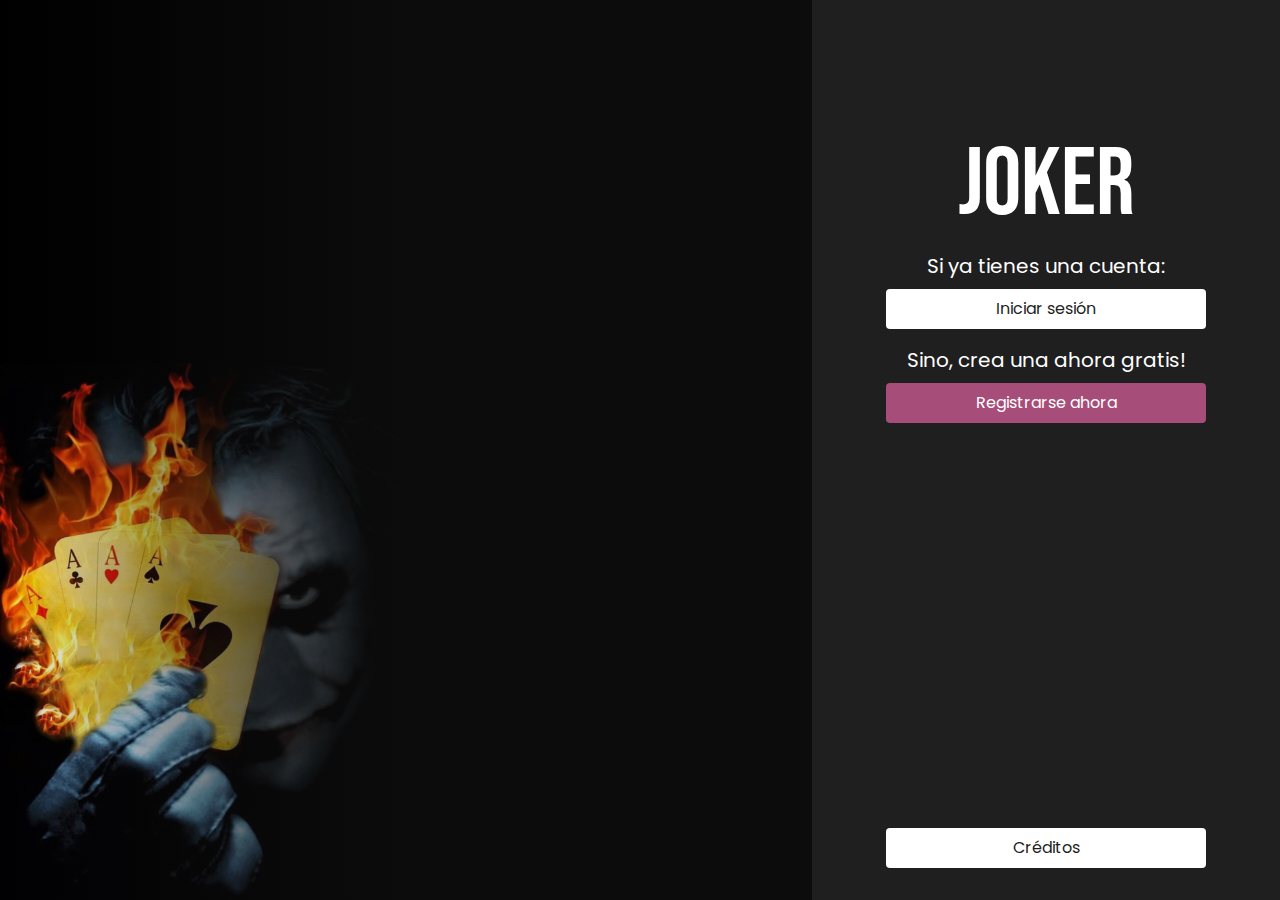
<file: index.html>
<!DOCTYPE html>
<html lang="es">
<head>
    <meta charset="UTF-8">
    <meta name="viewport" content="width=device-width, initial-scale=1.0">
    <link rel="preconnect" href="https://fonts.googleapis.com">
    <link rel="preconnect" href="https://fonts.gstatic.com" crossorigin>
    <link href="https://fonts.googleapis.com/css2?family=Bebas+Neue&family=Poppins:ital,wght@0,100;0,200;0,300;0,400;0,500;0,600;0,700;0,800;0,900;1,100;1,200;1,300;1,400;1,500;1,600;1,700;1,800;1,900&display=swap" rel="stylesheet">
    <link href="https://cdn.jsdelivr.net/npm/bootstrap@5.3.3/dist/css/bootstrap.min.css" rel="stylesheet" integrity="sha384-QWTKZyjpPEjISv5WaRU9OFeRpok6YctnYmDr5pNlyT2bRjXh0JMhjY6hW+ALEwIH" crossorigin="anonymous">
    <link rel="stylesheet" href="/styles/styles.css">
    <link rel="stylesheet" href="/styles/pages/index.css">
    <title>Inicio | Joker App</title>
</head>
<body>
    <div class="main-container">
        <div class="home-background">
            <div>
                <div></div>
                <img src="/assets/home.jpg" alt="Joker">
            </div>
        </div>
        <div class="home-content">
            <h1>JOKER</h1>
            <div class="links-home">
                <p>Si ya tienes una cuenta:</p>
                <a href="/pages/login.html">
                    Iniciar sesión
                </a>
                <p>Sino, crea una ahora gratis!</p>
                <a href="/pages/register.html">
                    Registrarse ahora
                </a>
            </div>
            <a href="/pages/creditos.html">
                Créditos
            </a>
        </div>
    </div>
    <!-- <img src="/assets/icon.png" alt="Joker Image"> -->
    <script src="/js/index.js"></script>
    <script src="https://cdn.jsdelivr.net/npm/bootstrap@5.3.3/dist/js/bootstrap.bundle.min.js" integrity="sha384-YvpcrYf0tY3lHB60NNkmXc5s9fDVZLESaAA55NDzOxhy9GkcIdslK1eN7N6jIeHz" crossorigin="anonymous"></script>
</body>
</html>
</file>
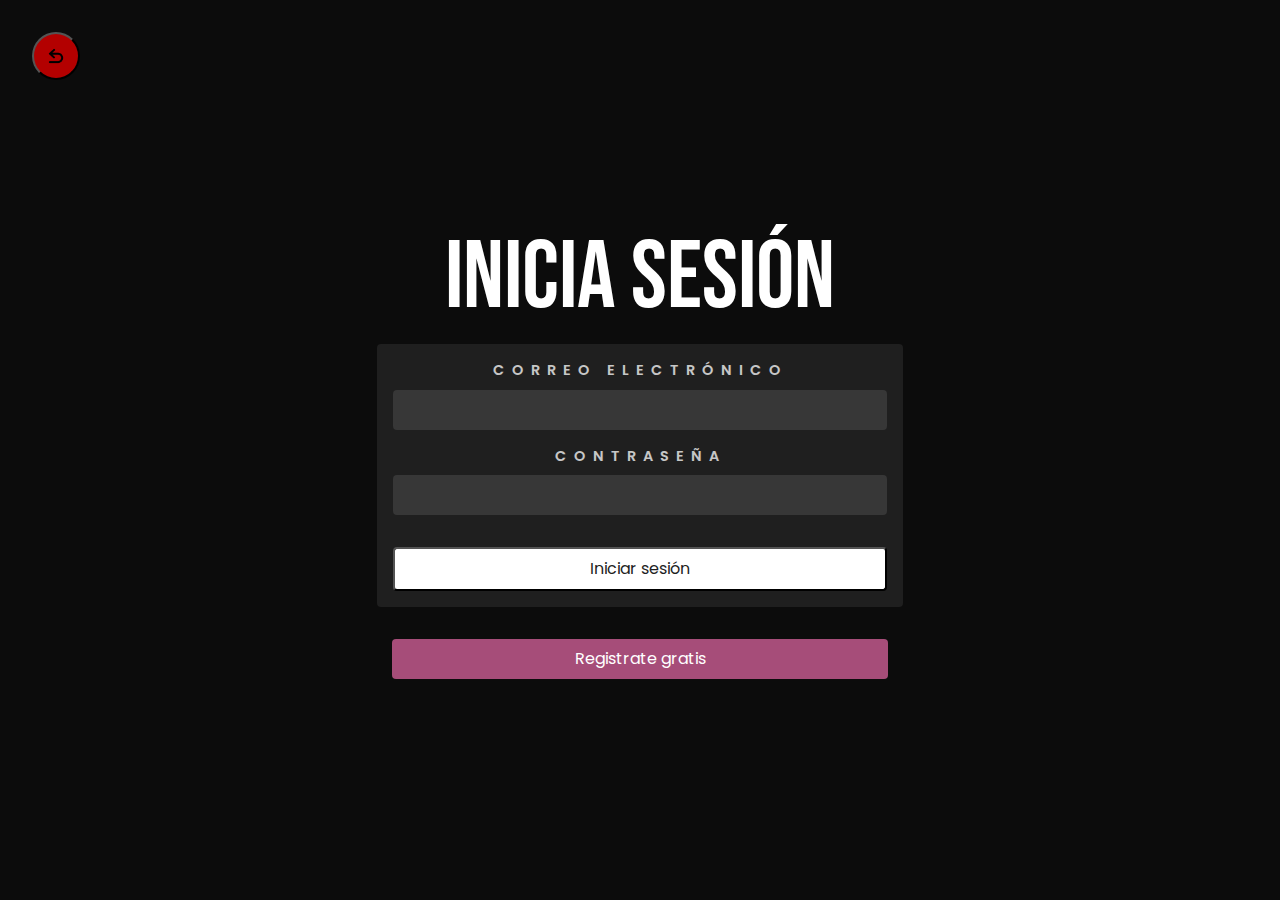
<file: pages/dashboard/index.html>
<!DOCTYPE html>
<html lang="es">
<head>
    <meta charset="UTF-8">
    <meta name="viewport" content="width=device-width, initial-scale=1.0">
    <link rel="preconnect" href="https://fonts.googleapis.com">
    <link rel="preconnect" href="https://fonts.gstatic.com" crossorigin>
    <link href="https://fonts.googleapis.com/css2?family=Bebas+Neue&family=Poppins:ital,wght@0,100;0,200;0,300;0,400;0,500;0,600;0,700;0,800;0,900;1,100;1,200;1,300;1,400;1,500;1,600;1,700;1,800;1,900&display=swap" rel="stylesheet">
    <link href="https://cdn.jsdelivr.net/npm/bootstrap@5.3.3/dist/css/bootstrap.min.css" rel="stylesheet" integrity="sha384-QWTKZyjpPEjISv5WaRU9OFeRpok6YctnYmDr5pNlyT2bRjXh0JMhjY6hW+ALEwIH" crossorigin="anonymous">
    <link rel="stylesheet" href="/styles/styles.css">
    <link rel="stylesheet" href="/styles/pages/dashboard.css">
    <title>Pantalla Principal | Joker App</title>
</head>
<body>
    <h1>JOKER</h1>
    <div class="content">
        <div class="image-container">
            <img src="/assets/icon.png" alt="Joker Image">
        </div>
    </div>
    <div class="button-container">
        <a href="/pages/dashboard/jugar.html" class="play-button">
            <img src="/assets/jugar.png" alt="Botón Jugar">
        </a>
        <a href="../creditos.html">
            <img src="/assets/creditos.png" alt="Botón Créditos">
        </a>
    </div>
    <button type="button" onclick="cerrarSesion()" class="cerrarSesion">
        <img src="/assets/cerrar_sesion.png" alt="Cerrar sesión">
    </button>
    <a href="/pages/dashboard/perfil.html">
        <button type="button" class="botonPerfil">
            <img src="/assets/user.png" alt="Perfil">
        </button>
    </a>
    <script src="/js/auth.js"></script>
    <script src="https://cdn.jsdelivr.net/npm/bootstrap@5.3.3/dist/js/bootstrap.bundle.min.js" integrity="sha384-YvpcrYf0tY3lHB60NNkmXc5s9fDVZLESaAA55NDzOxhy9GkcIdslK1eN7N6jIeHz" crossorigin="anonymous"></script>
</body>
</html>
</file>
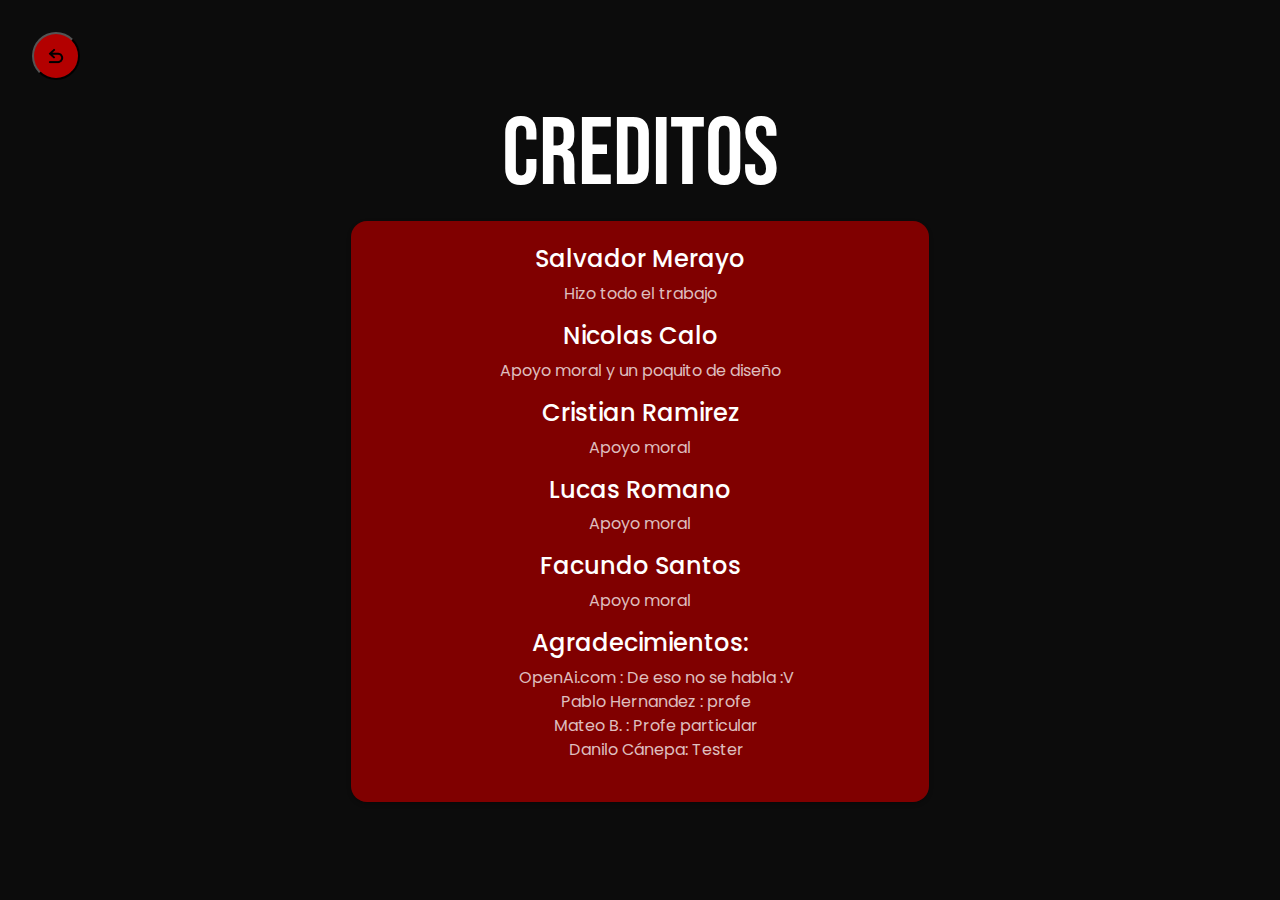
<file: pages/creditos.html>
<!DOCTYPE html>
<html lang="en">
<head>
    <meta charset="UTF-8">
    <meta name="viewport" content="width=device-width, initial-scale=1.0">
    <link rel="preconnect" href="https://fonts.googleapis.com">
    <link rel="preconnect" href="https://fonts.gstatic.com" crossorigin>
    <link href="https://fonts.googleapis.com/css2?family=Bebas+Neue&family=Poppins:ital,wght@0,100;0,200;0,300;0,400;0,500;0,600;0,700;0,800;0,900;1,100;1,200;1,300;1,400;1,500;1,600;1,700;1,800;1,900&display=swap" rel="stylesheet">
    <link href="https://cdn.jsdelivr.net/npm/bootstrap@5.3.3/dist/css/bootstrap.min.css" rel="stylesheet" integrity="sha384-QWTKZyjpPEjISv5WaRU9OFeRpok6YctnYmDr5pNlyT2bRjXh0JMhjY6hW+ALEwIH" crossorigin="anonymous">
    <link rel="stylesheet" href="/styles/styles.css">
    <link rel="stylesheet" href="/styles/pages/creditos.css">
    <title>Creditos | Joker App</title>
    
</head>
<body>
    <a href="/index.html">
        <button type="button" class="volverAtras">
            <img src="/assets/ir_atras.png" alt="Volver al menú">
        </button>
    </a>
    <h1>CREDITOS</h1>
    <div class="credits">
        <h2>Salvador Merayo</h2>
        <p>Hizo todo el trabajo</p>
        <h2>Nicolas Calo</h2>
        <p>Apoyo moral y un poquito de diseño</p>
        <h2>Cristian Ramirez</h2>
        <p>Apoyo moral</p>
        <h2>Lucas Romano</h2>
        <p>Apoyo moral</p>
        <h2>Facundo Santos</h2>
        <p>Apoyo moral</p>
        <h2>Agradecimientos:</h2>
        <ul>
            <li>OpenAi.com : De eso no se habla :V</li>
            <li>Pablo Hernandez : profe</li>
            <li>Mateo B. : Profe particular</li>
            <li>Danilo Cánepa: Tester</li>
        </ul>
    </div>
    <script src="https://cdn.jsdelivr.net/npm/bootstrap@5.3.3/dist/js/bootstrap.bundle.min.js" integrity="sha384-YvpcrYf0tY3lHB60NNkmXc5s9fDVZLESaAA55NDzOxhy9GkcIdslK1eN7N6jIeHz" crossorigin="anonymous"></script>
</body>
</html>
</file>
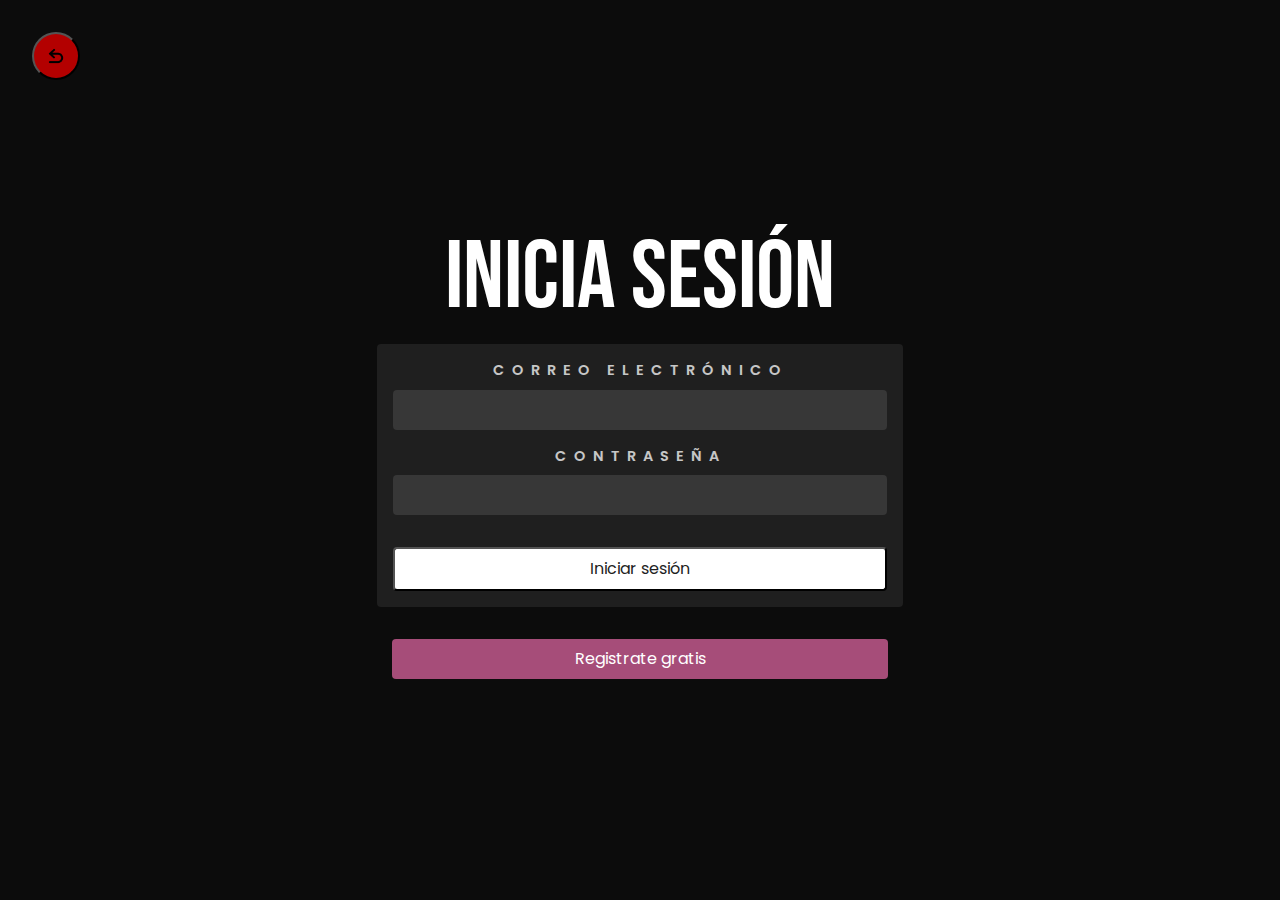
<file: pages/login.html>
<!DOCTYPE html>
<html lang="en">
    <head>
        <meta charset="UTF-8">
        <meta name="viewport" content="width=device-width, initial-scale=1.0">
        <link rel="preconnect" href="https://fonts.googleapis.com">
        <link rel="preconnect" href="https://fonts.gstatic.com" crossorigin>
        <link href="https://fonts.googleapis.com/css2?family=Bebas+Neue&family=Poppins:ital,wght@0,100;0,200;0,300;0,400;0,500;0,600;0,700;0,800;0,900;1,100;1,200;1,300;1,400;1,500;1,600;1,700;1,800;1,900&display=swap" rel="stylesheet">
        <link href="https://cdn.jsdelivr.net/npm/bootstrap@5.3.3/dist/css/bootstrap.min.css" rel="stylesheet" integrity="sha384-QWTKZyjpPEjISv5WaRU9OFeRpok6YctnYmDr5pNlyT2bRjXh0JMhjY6hW+ALEwIH" crossorigin="anonymous">
        <link rel="stylesheet" href="/styles/styles.css">
        <link rel="stylesheet" href="/styles/pages/login_register.css">
        <title>Iniciar sesión | Joker App</title>
    </head>
    <body>
        <h1>INICIA SESIÓN</h1>
        <form id="loginForm" onsubmit="iniciarSesion(event)">
            <label for="email">Correo electrónico</label>
            <input type="email" id="email" name="email" maxlength="60" required>
            <label for="contrasenia">Contraseña</label>
            <input type="password" id="contrasenia" name="contrasenia" maxlength="60" required>
            <p id="mensajeError"></p>
            <button type="submit" class="boton">Iniciar sesión</button>
        </form>
        <div class="botonRegistrate">
            <a href="/pages/register.html">Registrate gratis</a>
        </div>
        <a href="/index.html">
            <button type="button" class="volverAtras">
                <img src="/assets/ir_atras.png" alt="Volver al menú">
            </button>
        </a>
        <script src="https://cdn.jsdelivr.net/npm/bootstrap@5.3.3/dist/js/bootstrap.bundle.min.js" integrity="sha384-YvpcrYf0tY3lHB60NNkmXc5s9fDVZLESaAA55NDzOxhy9GkcIdslK1eN7N6jIeHz" crossorigin="anonymous"></script>
        <script src="/js/login.js"></script>
        <script src="/js/index.js"></script>
</body>
</html>
</file>
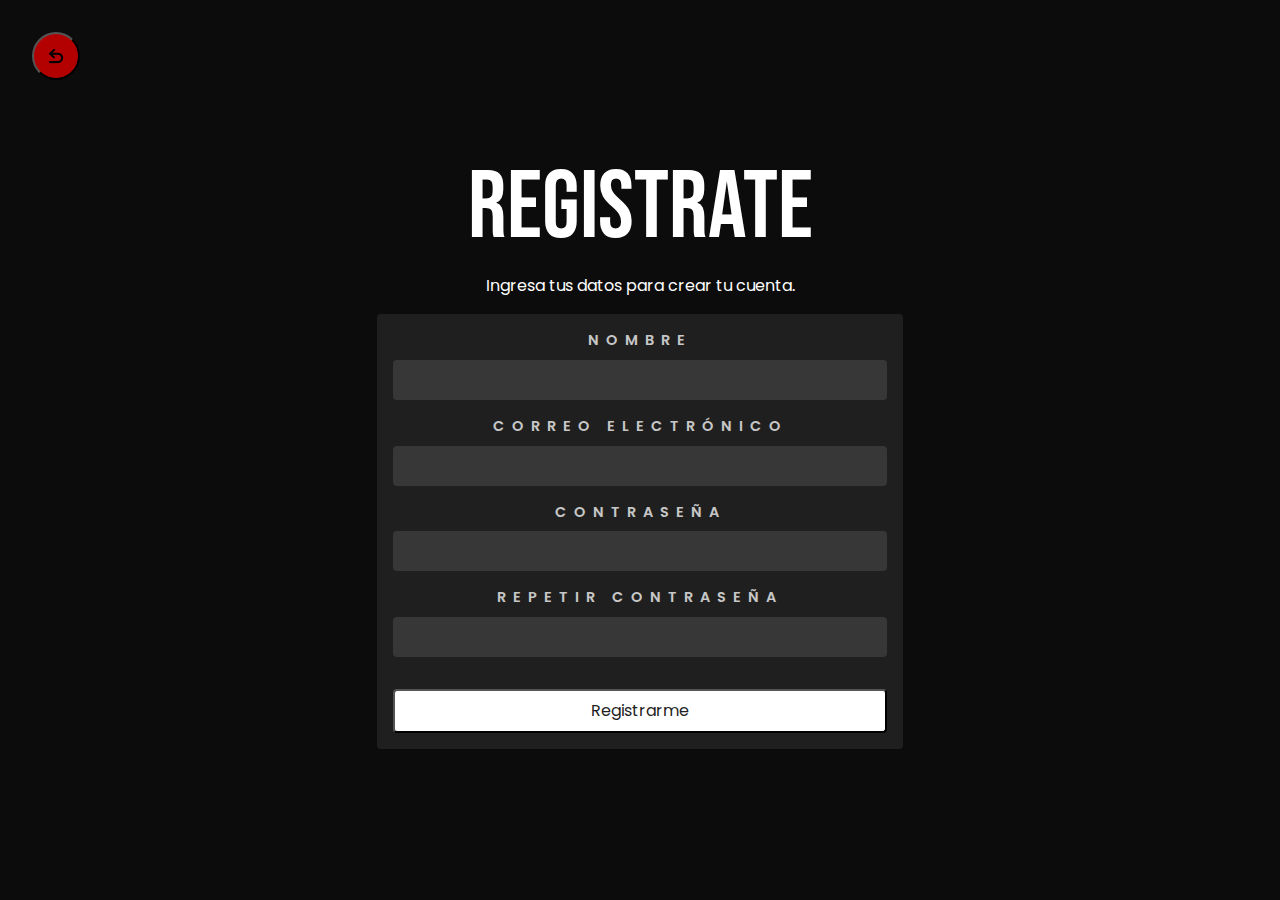
<file: pages/register.html>
<!DOCTYPE html>
<html lang="es  ">
    <head>
        <meta charset="UTF-8">
        <meta name="viewport" content="width=device-width, initial-scale=1.0">
        <title>Registrarse | Joker App</title>
        <link rel="preconnect" href="https://fonts.googleapis.com">
        <link rel="preconnect" href="https://fonts.gstatic.com" crossorigin>
        <link href="https://fonts.googleapis.com/css2?family=Bebas+Neue&family=Poppins:ital,wght@0,100;0,200;0,300;0,400;0,500;0,600;0,700;0,800;0,900;1,100;1,200;1,300;1,400;1,500;1,600;1,700;1,800;1,900&display=swap" rel="stylesheet">
        <link href="https://cdn.jsdelivr.net/npm/bootstrap@5.3.3/dist/css/bootstrap.min.css" rel="stylesheet" integrity="sha384-QWTKZyjpPEjISv5WaRU9OFeRpok6YctnYmDr5pNlyT2bRjXh0JMhjY6hW+ALEwIH" crossorigin="anonymous">
        <link rel="stylesheet" href="/styles/styles.css">
        <link rel="stylesheet" href="/styles/pages/login_register.css">
    </head>
    <body>
        <h1>REGISTRATE</h1>
        <p class="fs-6 text-white text-center">Ingresa tus datos para crear tu cuenta.</p>
        <form id="registerForm" onsubmit="registrarme(event)">
            <label for="nombre">Nombre</label>
            <input type="text" id="nombre" name="nombre" maxlength="60" required>
            <label for="email">Correo electrónico</label>
            <input type="email" id="email" name="email" maxlength="60" required>
            <label for="contrasenia">Contraseña</label>
            <input type="password" id="contrasenia" name="contrasenia" maxlength="60" required>
            <label for="repetirContrasenia">Repetir contraseña</label>
            <input type="password" id="repetirContrasenia" name="repetirContrasenia" maxlength="60" required>
            <p id="mensajeError"></p>
            <button type="submit" class="boton">Registrarme</button>
        </form>
        <a href="/pages/login.html">
            <button type="button" class="volverAtras">
                <img src="/assets/ir_atras.png" alt="Volver al menú">
            </button>
        </a>
        <script src="https://cdn.jsdelivr.net/npm/bootstrap@5.3.3/dist/js/bootstrap.bundle.min.js" integrity="sha384-YvpcrYf0tY3lHB60NNkmXc5s9fDVZLESaAA55NDzOxhy9GkcIdslK1eN7N6jIeHz" crossorigin="anonymous"></script>
        <script src="/js/register.js"></script>
        <script src="/js/index.js"></script>
    </body>
</html>
</file>
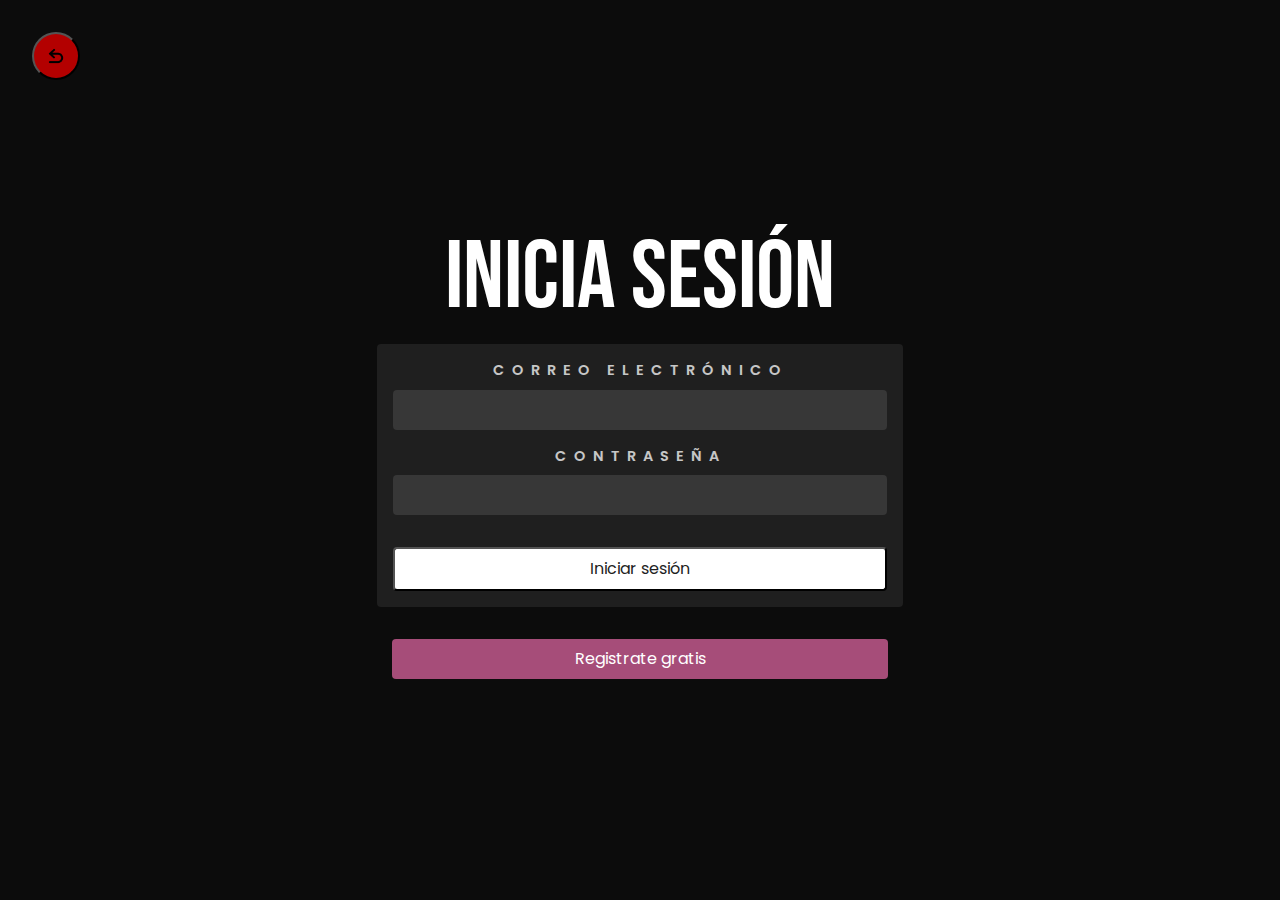
<file: pages/dashboard/jugar.html>
<!DOCTYPE html>
<html lang="es">
<head>
    <meta charset="UTF-8">
    <meta name="viewport" content="width=device-width, initial-scale=1.0">
    <link rel="preconnect" href="https://fonts.googleapis.com">
    <link rel="preconnect" href="https://fonts.gstatic.com" crossorigin>
    <link href="https://fonts.googleapis.com/css2?family=Bebas+Neue&family=Poppins:ital,wght@0,100;0,200;0,300;0,400;0,500;0,600;0,700;0,800;0,900;1,100;1,200;1,300;1,400;1,500;1,600;1,700;1,800;1,900&display=swap" rel="stylesheet">
    <link href="https://cdn.jsdelivr.net/npm/bootstrap@5.3.3/dist/css/bootstrap.min.css" rel="stylesheet" integrity="sha384-QWTKZyjpPEjISv5WaRU9OFeRpok6YctnYmDr5pNlyT2bRjXh0JMhjY6hW+ALEwIH" crossorigin="anonymous">
    <link rel="stylesheet" href="/styles/styles.css">
    <link rel="stylesheet" href="/styles/pages/jugar.css">
    <title>Jugar | Joker App</title>
</head>
<body>
    <h1>SELECCIONE CANTIDAD DE JUGADORES</h1>
    <a href="/pages/dashboard/index.html">
        <button type="button" class="volverAtras">
            <img src="/assets/ir_atras.png" alt="Volver al menú">
        </button>
    </a>
    <div class="button-container">
        <div class="player-button">
            <a href="/pages/dashboard/jugar/dos-jugadores.html">
                <img src="/assets/dos_jugadores.png" alt="2 jugadores">
            </a>
        </div>
        <div class="player-button">
            <a href="/pages/dashboard/jugar/tres-jugadores.html">
                <img src="/assets/tres_jugadores.png" alt="3 jugadores">
            </a>
        </div>
        <div class="player-button">
            <a href="/pages/dashboard/jugar/cuatro-jugadores.html">
                <img src="/assets/cuatro_jugadores.png" alt="4 jugadores">
            </a>
        </div>
    </div>
    <script src="/js/auth.js"></script>
    <script src="https://cdn.jsdelivr.net/npm/bootstrap@5.3.3/dist/js/bootstrap.bundle.min.js" integrity="sha384-YvpcrYf0tY3lHB60NNkmXc5s9fDVZLESaAA55NDzOxhy9GkcIdslK1eN7N6jIeHz" crossorigin="anonymous"></script>
</body>
</html>
</file>
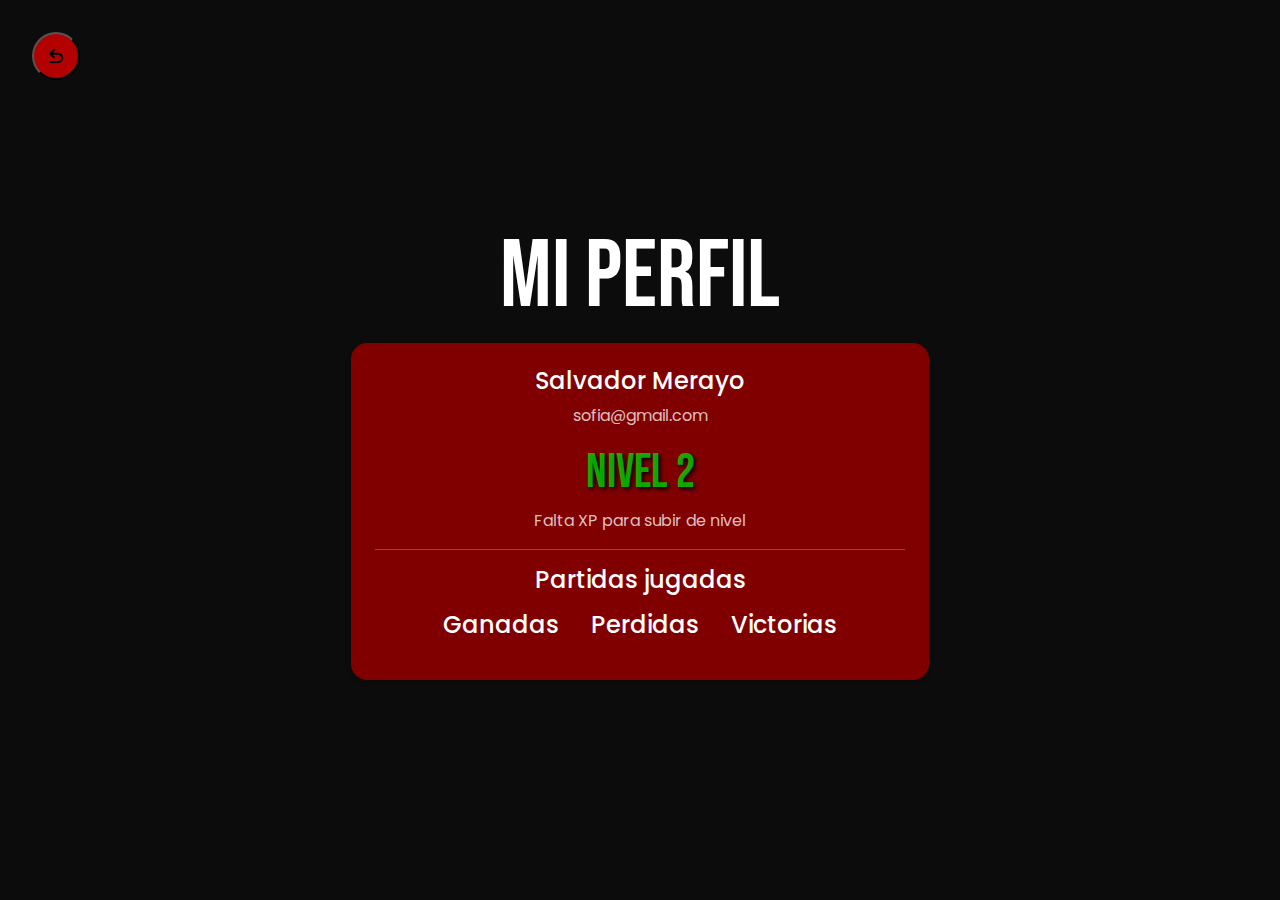
<file: pages/dashboard/perfil.html>
<!DOCTYPE html>
<html lang="en">
<head>
    <meta charset="UTF-8">
    <meta name="viewport" content="width=device-width, initial-scale=1.0">
    <link rel="preconnect" href="https://fonts.googleapis.com">
    <link rel="preconnect" href="https://fonts.gstatic.com" crossorigin>
    <link href="https://fonts.googleapis.com/css2?family=Bebas+Neue&family=Poppins:ital,wght@0,100;0,200;0,300;0,400;0,500;0,600;0,700;0,800;0,900;1,100;1,200;1,300;1,400;1,500;1,600;1,700;1,800;1,900&display=swap" rel="stylesheet">
    <link href="https://cdn.jsdelivr.net/npm/bootstrap@5.3.3/dist/css/bootstrap.min.css" rel="stylesheet" integrity="sha384-QWTKZyjpPEjISv5WaRU9OFeRpok6YctnYmDr5pNlyT2bRjXh0JMhjY6hW+ALEwIH" crossorigin="anonymous">
    <link rel="stylesheet" href="/styles/styles.css">
    <link rel="stylesheet" href="/styles/pages/perfil.css">
    <title>Perfil | Joker App</title>
</head>
<body>
    <a href="/pages/dashboard/index.html">
        <button type="button" class="volverAtras">
            <img src="/assets/ir_atras.png" alt="Volver al menú">
        </button>
    </a>
    <h1>MI PERFIL</h1>
    <div class="perfil">
        <h2 id="nombrePerfil">Salvador Merayo</h2>
        <p id="emailPerfil">sofia@gmail.com</p>
        <h2 id="nivelPerfil">Nivel 2</h2>
        <p>Falta <span id="faltaXPPerfil"></span> XP para subir de nivel</p>
        <div class="partidasPerfilContainer">
            <h2>Partidas jugadas</h2>
            <p id="partidasPerfil"></p>
            <div class="estadisticasPerfil">
                <div>
                    <h2>Ganadas</h2>
                    <p id="ganadasPerfil"></p>
                </div>
                <div>
                    <h2>Perdidas</h2>
                    <p id="perdidasPerfil"></p>
                </div>
                <div>
                    <h2>Victorias</h2>
                    <p id="victoriasPerfil"></p>
                </div>
            </div>
        </div>
    </div>
    <script src="/js/perfil.js"></script>
    <script src="https://cdn.jsdelivr.net/npm/bootstrap@5.3.3/dist/js/bootstrap.bundle.min.js" integrity="sha384-YvpcrYf0tY3lHB60NNkmXc5s9fDVZLESaAA55NDzOxhy9GkcIdslK1eN7N6jIeHz" crossorigin="anonymous"></script>
</body>
</html>
</file>
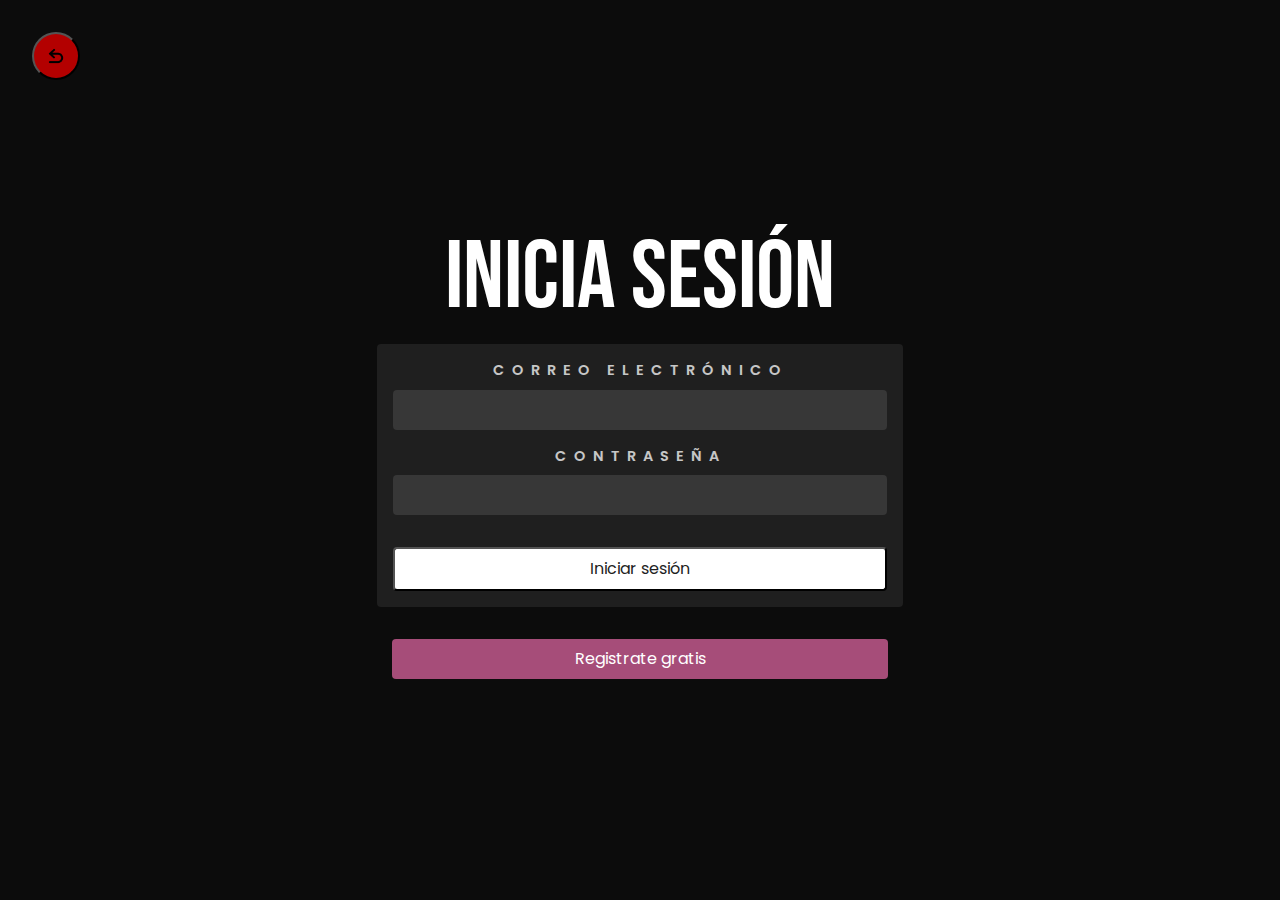
<file: pages/dashboard/jugar/cuatro-jugadores.html>
<!DOCTYPE html>
<html lang="en">
<head>
    <meta charset="UTF-8">
    <meta name="viewport" content="width=device-width, initial-scale=1.0">
    <link rel="preconnect" href="https://fonts.googleapis.com">
    <link rel="preconnect" href="https://fonts.gstatic.com" crossorigin>
    <link href="https://fonts.googleapis.com/css2?family=Bebas+Neue&family=Poppins:ital,wght@0,100;0,200;0,300;0,400;0,500;0,600;0,700;0,800;0,900;1,100;1,200;1,300;1,400;1,500;1,600;1,700;1,800;1,900&display=swap" rel="stylesheet">
    <link href="https://cdn.jsdelivr.net/npm/bootstrap@5.3.3/dist/css/bootstrap.min.css" rel="stylesheet" integrity="sha384-QWTKZyjpPEjISv5WaRU9OFeRpok6YctnYmDr5pNlyT2bRjXh0JMhjY6hW+ALEwIH" crossorigin="anonymous">
    <link rel="stylesheet" href="/styles/styles.css">
    <link rel="stylesheet" href="/styles/pages/partida.css">
    <link rel="stylesheet" href="/styles/pages/cuatro-jugadores.css">
    <title>Cuatro Jugadores | Joker App</title>
</head>
<body>
    <a href="/pages/dashboard/jugar.html">
        <button type="button" class="volverAtras">
            <img src="/assets/ir_atras.png" alt="Volver al menú">
        </button>
    </a>
    <div class="reiniciarPartida">
        <a href="/pages/dashboard/jugar/cuatro-jugadores.html">
            Reiniciar partida
        </a>
    </div>
    <div class="game-field">
        <div id="player"><span id="nombreUsuario"></span>
          <div class="player_hand" id="manoJugadorUno">
          </div>
        </div>
        <div id="player_left">Jugador 4
          <div class="player_hand" id="manoJugadorCuatro">
          </div>
        </div>
        <div id="player_top">Jugador 3
          <div class="player_hand" id="manoJugadorTres">
          </div>
        </div>
        <div id="player_right">Jugador 2
          <div class="player_hand" id="manoJugadorDos">
          </div>
        </div>
        <div id="piles_area">
            <div id="draw_pile">
                <span id="contadorCartas"></span>
                <div class="card top-card" onclick="jugar()">
                    <img src="/assets/carta_trasera.png">
                </div>
                <div class="card pile">
                    <img src="/assets/carta_trasera.png">
                </div>
            </div>
            <div id="discard_pile">
            </div>
        </div>
    </div>
    <div class="cambioColor cambioColorEscondido" id="cambioColor">
        <div class="elegirColor">
            <div class="rojo" onclick="elegirColor('rojo')"></div>
            <div class="naranja" onclick="elegirColor('naranja')"></div>
            <div class="negro" onclick="elegirColor('negro')"></div>
            <div class="amarillo" onclick="elegirColor('amarillo')"></div>
        </div>
    </div>
    <div class="gameover gameoverEscondido" id="gameover">
        <h1>JUEGO TERMINADO</h1>
        <p id="ganadorJuego"></p>
        <a href="/pages/dashboard/jugar.html">Jugar de nuevo</a>
    </div>
    <script src="/js/auth.js"></script>
    <script src="/js/cuatro-jugadores.js"></script>
    <script src="https://cdn.jsdelivr.net/npm/bootstrap@5.3.3/dist/js/bootstrap.bundle.min.js" integrity="sha384-YvpcrYf0tY3lHB60NNkmXc5s9fDVZLESaAA55NDzOxhy9GkcIdslK1eN7N6jIeHz" crossorigin="anonymous"></script>
</body>
</html>
</file>
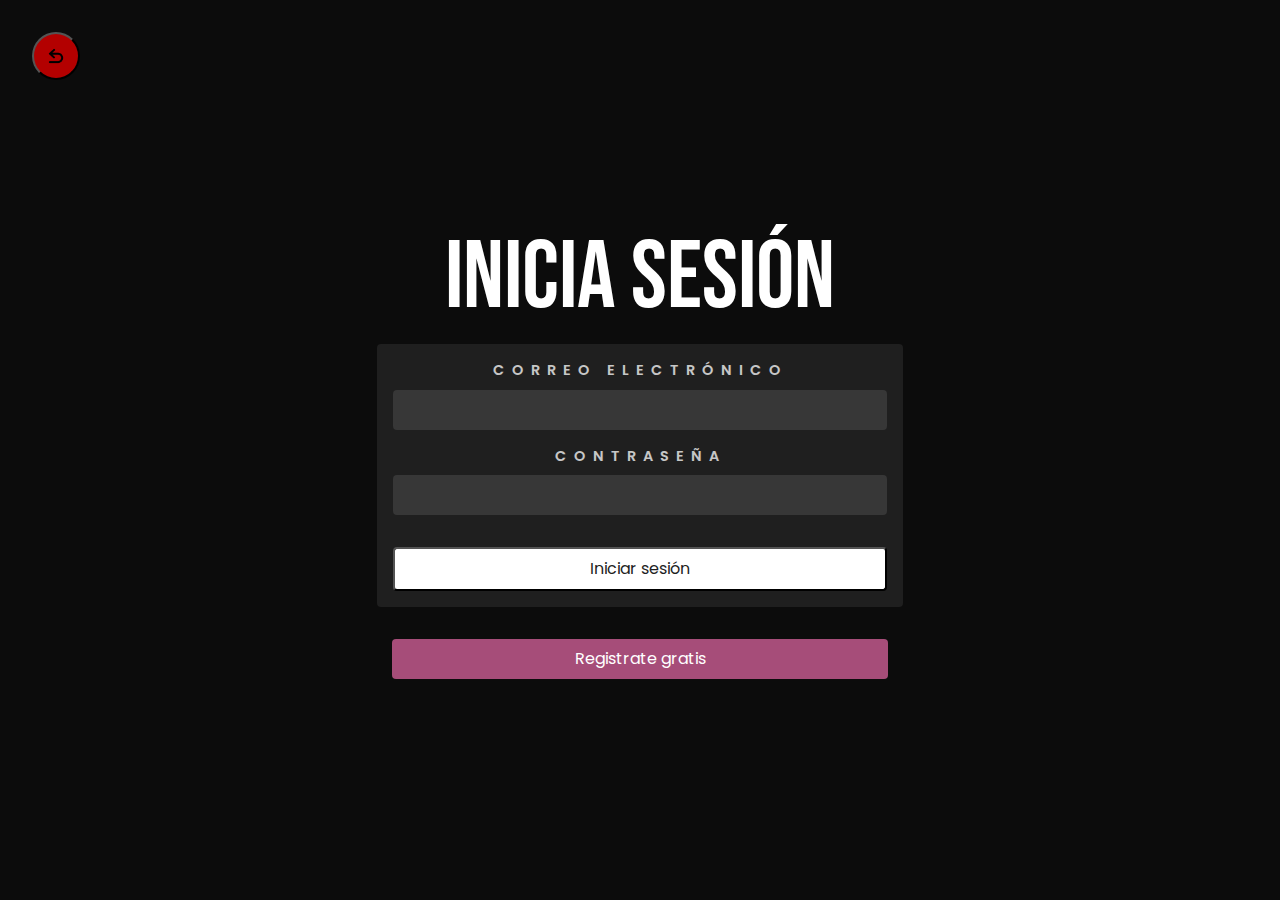
<file: pages/dashboard/jugar/tres-jugadores.html>
<!DOCTYPE html>
<html lang="en">
<head>
    <meta charset="UTF-8">
    <meta name="viewport" content="width=device-width, initial-scale=1.0">
    <link rel="preconnect" href="https://fonts.googleapis.com">
    <link rel="preconnect" href="https://fonts.gstatic.com" crossorigin>
    <link href="https://fonts.googleapis.com/css2?family=Bebas+Neue&family=Poppins:ital,wght@0,100;0,200;0,300;0,400;0,500;0,600;0,700;0,800;0,900;1,100;1,200;1,300;1,400;1,500;1,600;1,700;1,800;1,900&display=swap" rel="stylesheet">
    <link href="https://cdn.jsdelivr.net/npm/bootstrap@5.3.3/dist/css/bootstrap.min.css" rel="stylesheet" integrity="sha384-QWTKZyjpPEjISv5WaRU9OFeRpok6YctnYmDr5pNlyT2bRjXh0JMhjY6hW+ALEwIH" crossorigin="anonymous">
    <link rel="stylesheet" href="/styles/styles.css">
    <link rel="stylesheet" href="/styles/pages/partida.css">
    <link rel="stylesheet" href="/styles/pages/tres-jugadores.css">
    <title>Tres Jugadores | Joker App</title>
</head>
<body>
    <a href="/pages/dashboard/jugar.html">
        <button type="button" class="volverAtras">
            <img src="/assets/ir_atras.png" alt="Volver al menú">
        </button>
    </a>
    <div class="reiniciarPartida">
        <a href="/pages/dashboard/jugar/tres-jugadores.html">
            Reiniciar partida
        </a>
    </div>
    <div class="game-field">
        <div id="player"><span id="nombreUsuario"></span>
          <div class="player_hand" id="manoJugadorUno">
          </div>
        </div>
        <div id="player_left">Jugador 3
          <div class="player_hand" id="manoJugadorTres">
          </div>
        </div>
        <div id="player_right">Jugador 2
          <div class="player_hand" id="manoJugadorDos">
          </div>
        </div>
        <div id="piles_area">
            <div id="draw_pile">
                <span id="contadorCartas"></span>
                <div class="card top-card" onclick="jugar()">
                    <img src="/assets/carta_trasera.png">
                </div>
                <div class="card pile">
                    <img src="/assets/carta_trasera.png">
                </div>
            </div>
            <div id="discard_pile">
            </div>
        </div>
    </div>
    <div class="cambioColor cambioColorEscondido" id="cambioColor">
        <div class="elegirColor">
            <div class="rojo" onclick="elegirColor('rojo')"></div>
            <div class="naranja" onclick="elegirColor('naranja')"></div>
            <div class="negro" onclick="elegirColor('negro')"></div>
            <div class="amarillo" onclick="elegirColor('amarillo')"></div>
        </div>
    </div>
    <div class="gameover gameoverEscondido" id="gameover">
        <h1>JUEGO TERMINADO</h1>
        <p id="ganadorJuego"></p>
        <a href="/pages/dashboard/jugar.html">Jugar de nuevo</a>
    </div>
    <script src="/js/auth.js"></script>
    <script src="/js/tres-jugadores.js"></script>
    <script src="https://cdn.jsdelivr.net/npm/bootstrap@5.3.3/dist/js/bootstrap.bundle.min.js" integrity="sha384-YvpcrYf0tY3lHB60NNkmXc5s9fDVZLESaAA55NDzOxhy9GkcIdslK1eN7N6jIeHz" crossorigin="anonymous"></script>
</body>
</html>
</file>
<file: styles/styles.css>
*{
    box-sizing: border-box;
    margin: 0;
    padding: 0;
    font-family: "Poppins", sans-serif;
}

body {
    display: flex;
    flex-direction: column;
    align-items: center;
    justify-content: center;
    background-color: rgba(12, 12, 12, 1);
    color: white;
    min-height: 100vh;
    overflow-x: hidden;
    perspective: 100em;
}

h1 {
    font-size: 6rem;
    font-family: "Bebas Neue", sans-serif;
    color: white;
    /* text-shadow: 2px 2px 4px #000000; */
}

input,
input:focus-visible{
    border: none;
    outline: none;
}

.volverAtras {
    position: absolute;
    top: 2rem;
    left: 2rem;
    width: 3rem;
    height: 3rem;
    background-color: #b30000;
    border-radius: 50%;
    display: flex;
    align-items: center;
    justify-content: center;
    cursor: pointer;
    text-decoration: none;
    transition: all 0.1s ease-in;
}

.volverAtras:hover {
    transform: scale(1.25);
}

.volverAtras img {
    width: 1.25rem;
    height: 1.25rem;
    object-fit: contain;
}
</file>
<file: styles/pages/index.css>
.main-container{
    width: 100%;
    min-height: 100svh;
    display: flex;
    justify-content: space-between;
}

.home-background{
    flex-grow: 1;
    display: flex;
    align-items: end;
}

.home-background > div{
    position: relative;
}

.home-background > div > div{
    position: absolute;
    top: 0;
    left: 0;
    width: 100%;
    height: 100%;
    background: linear-gradient(to right, transparent 0%, rgba(12, 12, 12, 1) 100%);
}

.home-background img{
    height: 100svh;
    object-fit: contain;
}

.home-content{
    width: 100%;
    max-width: 468px;
    background-color: #1f1f1f;
    display: flex;
    flex-direction: column;
    align-items: center;
    padding-top: 8rem;
    padding-bottom: 2rem;
    padding-inline: 2rem;
}

.links-home{
    display: flex;
    flex-direction: column;
    text-align: center;
    flex-grow: 1;
}

.links-home p{
    font-size: 1.25rem;
    margin: 0;
    margin-bottom: 0.5rem;
}

.links-home a{
    width: 320px;
    display: flex;
    justify-content: center;
    align-items: center;
    text-decoration: none;
    color: #1f1f1f;
    background-color: white;
    padding: 0.5rem 1rem;
    border-radius: 0.25rem;
    margin-bottom: 1rem;
}

.links-home a:last-child{
    color: white;
    background-color: #A64D79;
}

.home-content > a{
    width: 320px;
    display: flex;
    justify-content: center;
    align-items: center;
    text-decoration: none;
    color: #1f1f1f;
    background-color: white;
    padding: 0.5rem 1rem;
    border-radius: 0.25rem;
}

.home-content a{
    transition: all .2s ease;
}

.home-content a:hover{
    transform: scale(1.05);
    opacity: 0.85;
}
</file>
<file: styles/pages/dashboard.css>
.content {
    display: flex;
    align-items: center;
    justify-content: center;
    width: 100%;
    margin-top: 50px;
}

.button-container {
    display: flex;
    flex-direction: column;
    align-items: center;
    gap: 2rem;
}

.button-container img {
    width: 200px;
    height: auto;
    border-radius: 10px;
    transition: transform 0.3s;
}

.button-container img:hover {
    transform: scale(1.1);
}

.image-container {
    text-align: center;
    margin-bottom: 20px;
}

.image-container img {
    max-width: 300px;
    height: auto;
}

.play-button {
    display: block;
    margin-top: 20px;
}

.play-button img {
    width: 250px;
    height: auto;
    transition: transform 0.3s;
}

.play-button img:hover {
    transform: scale(1.1);
}

.cerrarSesion {
    position: absolute;
    bottom: 2rem;
    right: 2rem;
    width: 3rem;
    height: 3rem;
    background-color: #b30000;
    border-radius: 50%;
    display: flex;
    align-items: center;
    justify-content: center;
    cursor: pointer;
    text-decoration: none;
    transition: all 0.1s ease-in;
}

.cerrarSesion:hover {
    transform: scale(1.25);
}

.cerrarSesion img {
    width: 1rem;
    height: 1rem;
    object-fit: contain;
}

.botonPerfil {
    position: absolute;
    bottom: 2rem;
    left: 2rem;
    width: 3rem;
    height: 3rem;
    background-color: #b30000;
    border-radius: 50%;
    display: flex;
    align-items: center;
    justify-content: center;
    cursor: pointer;
    text-decoration: none;
    transition: all 0.1s ease-in;
}

.botonPerfil:hover {
    transform: scale(1.25);
}

.botonPerfil img {
    width: 1.25rem;
    height: 1.25rem;
    object-fit: contain;
}
</file>
<file: styles/pages/creditos.css>
.credits {
    background-color: #800000;
    padding: 1.5rem;
    border-radius: 1rem;
    box-shadow: 0px 2px 4px rgba(0, 0, 0, 0.25);
    width: 100%;
    max-width: 578px;
    color: rgba(255, 255, 255, 0.75);
    text-align: center;
}

.credits h2 {
    font-size: 1.5rem;
    color: white;
}

.credits ul {
    list-style-type: none;
}
</file>
<file: styles/pages/login_register.css>
form {
    display: flex;
    flex-direction: column;
    align-items: center;
    background-color: #1f1f1f;
    padding: 1rem;
    border-radius: 0.25rem;
    width: 100%;
    max-width: 526px;
}

label {
    display: block;
    margin-bottom: 0.5rem;
    font-weight: 600;
    text-transform: uppercase;
    letter-spacing: 7px;
    opacity: 0.75;
    font-size: 0.9rem;
}

input {
    margin-bottom: 1rem;
    padding: 0.5rem;
    width: 100%;
    background-color: rgba(55, 55, 55, 1);
    border-radius: 4px;
    border: none;
    outline: none;
    color: white;
}

.flecha__atras{
    position: absolute;
    top: 16px;
    left: 16px;
}

.flecha__atras img {
    width: 64px;
    height: 64px;
    object-fit: contain;
}

.boton,
.botonRegistrate a{
    width: 100%;
    max-width: 496px;
    display: flex;
    justify-content: center;
    align-items: center;
    text-decoration: none;
    color: #1f1f1f;
    background-color: white;
    padding: 0.5rem 1rem;
    border-radius: 0.25rem;
    transition: all .2s ease;
}

.boton:hover,
.botonRegistrate a:hover{
    transform: scale(1.05);
    opacity: 0.85;
}

.botonRegistrate{
    margin-top: 2rem;
}

.botonRegistrate a{
    width: 496px;
    color: white;
    background-color: #A64D79;
    text-decoration: none;
}
</file>
<file: styles/pages/jugar.css>
.button-container {
    display: flex;
    gap: 50px;
    margin-top: 50px;
}

.player-button img {
    width: 200px;
    height: auto;
    border-radius: 15px;
    cursor: pointer;
    transition: transform 0.3s;
}

.player-button img:hover {
    transform: scale(1.1);
}
</file>
<file: styles/pages/perfil.css>
.perfil {
    background-color: #800000;
    padding: 1.5rem;
    border-radius: 1rem;
    box-shadow: 0px 2px 4px rgba(0, 0, 0, 0.25);
    width: 100%;
    max-width: 578px;
    color: rgba(255, 255, 255, 0.75);
    text-align: center;
}

.perfil h2 {
    font-size: 1.5rem;
    color: white;
}

#nivelPerfil{
    font-size: 3rem;
    font-family: "Bebas Neue", sans-serif;
    color: #00ff00a9;
    text-shadow: 2px 2px 4px #000000;
}

.partidasPerfilContainer{
    margin-top: 1rem;
    padding-top: 1rem;
    border-top: 1px solid rgba(255, 255, 255, 0.25);
}

.estadisticasPerfil {
    width: 100%;
    display: flex;
    justify-content: center;
    align-items: center;
    gap: 2rem;
}
</file>
<file: styles/pages/partida.css>
.reiniciarPartida {
    position: absolute;
    top: 2rem;
    left: 7rem;
    height: 3rem;
    display: flex;
    align-items: center;
}

.reiniciarPartida a {
    padding-inline: 1rem;
    padding-block: 0.5rem;
    background-color: #800000;
    color: white;
    border: none;
    cursor: pointer;
    font-weight: bold;
    transition: background-color 0.3s;
    box-shadow: 0px 2px 4px rgba(0, 0, 0, 0.3);
    border-radius: 0.5rem;
    text-decoration: none;
}

.reiniciarPartida a:hover {
    background-color: #b30000;
}
</file>
<file: styles/pages/cuatro-jugadores.css>
.hand {
    margin-bottom: 20px;
}

.card {
    aspect-ratio: 2/3;
    width: 80px;
    margin: 5px;
    display: inline-block;
    background-color: #fff;
    border-radius: 0.8em;
    box-shadow: 0 1px 3px rgba(0,0,0,0.12), 0 1px 2px rgba(0,0,0,0.24);
    transition: 200ms;
    position: relative;
    overflow: hidden;
}

.cardJugador{
    width: 120px;
}

.card img {
    width: 100%;
    height: 100%;
    object-fit: cover;
}

#draw_pile {
    position: absolute;
    left: 5em;
    top: 5em;
}

#draw_pile .card.top-card,
#draw_pile .card.pile {
    position: absolute;
}

#draw_pile .card.pile {
    box-shadow: 0px 2px #fff, 0px 4px rgba(0,0,0,0.16), 0px 6px #fff, 0px 8px rgba(0,0,0,0.16), 0px 10px #fff, 0px 12px rgba(0,0,0,0.16), 0px 14px #fff, 0px 16px rgba(0,0,0,0.16), 0px 18px #fff, 0px 20px rgba(0,0,0,0.16);
}

#draw_pile .card.pile:hover,
#discard_pile .card.pile:hover {
    transform: none;
}

#draw_pile .card.top-card,
#discard_pile .card.top-card {
    z-index: 100;
    box-shadow: none;
}

#draw_pile .card.top-card:hover {
    box-shadow: 0px 4px rgba(0,0,0,0.16);
    cursor: pointer;
    transform: translateY(1em) rotateX(60deg) rotateY(10deg) translateX(10px);
}

#draw_pile span{
    position: absolute;
    top: -1.5rem;
    left: 2rem;
}

#discard_pile {
    position: absolute;
    left: 12em;
    top: 5.7em;
}

#discard_pile .card.top-card,
#discard_pile .card.pile {
    position: absolute;
}

#discard_pile .card.pile {
    box-shadow: 0px 2px #fff, 0px 4px rgba(0,0,0,0.16), 0px 6px #fff, 0px 8px rgba(0,0,0,0.16), 0px 10px #fff, 0px 12px rgba(0,0,0,0.16), 0px 14px #fff, 0px 16px rgba(0,0,0,0.16), 0px 18px #fff, 0px 20px rgba(0,0,0,0.16);
}

.game-field {
    display: grid;
    justify-content: center;
    align-content: center;
    grid-gap: 0.5em;
    grid-template-columns: 12em 24em 12em;
    grid-template-rows: 12em 24em 12em;
    transform: rotateX(30deg);
}

.game-field #piles_area {
    position: relative;
    border-radius: 4em;
    transition: 200ms;
    background-color: rgba(220,37,28,0.4);
    grid-area: 2/2;
}

#player {
    grid-area: 3/2;
}

#player_left {
    grid-area: 2/1;
}

#player_top {
    grid-area: 1/2;
}

#player_right {
    grid-area: 2/3;
}

.player_hand {
    position: relative;
}

.player_hand .card {
    position: absolute;
}

#player .player_hand .card {
    cursor: pointer;
}

#player .player_hand .card:hover {
    transform-origin: left bottom;
    transform: rotate(-10deg) translateY(-0.5em);
}

#player .player_hand .card:hover~.card {
    transform: translateX(2em);
}

#player_left .player_hand {
    transform-origin: left bottom;
    transform: rotate(90deg) translateY(-10em);
}

#player_left .player_hand .card{
    transform: rotate(180deg);
}

#player_top .player_hand {
    transform: translateY(1em);
}

#player_right .player_hand {
    transform-origin: left bottom;
    transform: rotate(-90deg) translate(-24em, 1em);
}

#player_right .player_hand .card{
    transform: rotate(180deg);
}

.gameover{
    width: 100%;
    height: 100vh;
    z-index: 99999999;
    position: absolute;
    top: 0;
    left: 0;
    background-color: #320061;
    display: flex;
    flex-direction: column;
    justify-content: center;
    align-items: center;
    text-align: center;
}

.gameover a{
    margin-top: 2rem;
    text-decoration: none;
    background-color: #b30000;
    color: white;
    padding-block: 1rem;
    padding-inline: 2rem;
    border-radius: 1rem;
    transition: all 0.1s ease-in;
}

.gameover a:hover {
    transform: scale(1.125);
}

.gameoverEscondido{
    display: none;
}

.cambioColor{
    position: absolute;
    top: 0;
    left: 0;
    z-index: 99999999;
    width: 100%;
    height: 100vh;
    display: flex;
    justify-content: center;
    align-items: center;
    background-color: rgba(0,0,0,0.5);
}

.cambioColorEscondido{
    display: none;
}

.elegirColor{
    width: 15rem;
    height: 15rem;
    display: flex;
    flex-direction: row;
    flex-wrap: wrap;
    clip-path: polygon(35% 0, 100% 0, 65% 100%, 0% 100%);
}

.cambioColor .elegirColor .rojo{
    background-color: #FF0000;
    position: relative;
    left: 41.5px;
}

.cambioColor .elegirColor .naranja{
    background-color: #FF914D;
}

.cambioColor .elegirColor .negro{
    background-color: #060606;
}

.cambioColor .elegirColor .amarillo{
    background-color: #FFDE59;
    position: relative;
    right: 41.5px;
}

.cambioColor .elegirColor div{
    width: 50%;
    aspect-ratio: 1;
    clip-path: polygon(35% 0, 100% 0, 65% 100%, 0% 100%);
    transition: all .2s ease-in-out;
    cursor: pointer;
}

.cambioColor .elegirColor div:hover{
    opacity: 0.75;
}
</file>
<file: styles/pages/tres-jugadores.css>
.hand {
    margin-bottom: 20px;
}

.card {
    aspect-ratio: 2/3;
    width: 80px;
    margin: 5px;
    display: inline-block;
    background-color: #fff;
    border-radius: 0.8em;
    box-shadow: 0 1px 3px rgba(0,0,0,0.12), 0 1px 2px rgba(0,0,0,0.24);
    transition: 200ms;
    position: relative;
    overflow: hidden;
}

.cardJugador{
    width: 120px;
}

.card img {
    width: 100%;
    height: 100%;
    object-fit: cover;
}

#draw_pile {
    position: absolute;
    left: 5em;
    top: 5em;
}

#draw_pile .card.top-card,
#draw_pile .card.pile {
    position: absolute;
}

#draw_pile .card.pile {
    box-shadow: 0px 2px #fff, 0px 4px rgba(0,0,0,0.16), 0px 6px #fff, 0px 8px rgba(0,0,0,0.16), 0px 10px #fff, 0px 12px rgba(0,0,0,0.16), 0px 14px #fff, 0px 16px rgba(0,0,0,0.16), 0px 18px #fff, 0px 20px rgba(0,0,0,0.16);
}

#draw_pile .card.pile:hover,
#discard_pile .card.pile:hover {
    transform: none;
}

#draw_pile .card.top-card,
#discard_pile .card.top-card {
    z-index: 100;
    box-shadow: none;
}

#draw_pile .card.top-card:hover {
    box-shadow: 0px 4px rgba(0,0,0,0.16);
    cursor: pointer;
    transform: translateY(1em) rotateX(60deg) rotateY(10deg) translateX(10px);
}

#draw_pile span{
    position: absolute;
    top: -1.5rem;
    left: 2rem;
}

#discard_pile {
    position: absolute;
    left: 12em;
    top: 5.7em;
}

#discard_pile .card.top-card,
#discard_pile .card.pile {
    position: absolute;
}

#discard_pile .card.pile {
    box-shadow: 0px 2px #fff, 0px 4px rgba(0,0,0,0.16), 0px 6px #fff, 0px 8px rgba(0,0,0,0.16), 0px 10px #fff, 0px 12px rgba(0,0,0,0.16), 0px 14px #fff, 0px 16px rgba(0,0,0,0.16), 0px 18px #fff, 0px 20px rgba(0,0,0,0.16);
}

.game-field {
    display: grid;
    justify-content: center;
    align-content: center;
    grid-gap: 0.5em;
    grid-template-columns: 12em 24em 12em;
    grid-template-rows: 12em 24em 12em;
    transform: rotateX(30deg);
}

.game-field #piles_area {
    position: relative;
    border-radius: 4em;
    transition: 200ms;
    background-color: rgba(220,37,28,0.4);
    grid-area: 2/2;
}

#player {
    grid-area: 3/2;
}

#player_left {
    grid-area: 2/1;
}

#player_right {
    grid-area: 2/3;
}

.player_hand {
    position: relative;
}

.player_hand .card {
    position: absolute;
}

#player .player_hand .card {
    cursor: pointer;
}

#player .player_hand .card:hover {
    transform-origin: left bottom;
    transform: rotate(-10deg) translateY(-0.5em);
}

#player .player_hand .card:hover~.card {
    transform: translateX(2em);
}

#player_left .player_hand {
    transform-origin: left bottom;
    transform: rotate(90deg) translateY(-10em);
}

#player_left .player_hand .card{
    transform: rotate(180deg);
}

#player_right .player_hand {
    transform-origin: left bottom;
    transform: rotate(-90deg) translate(-24em, 1em);
}

#player_right .player_hand .card{
    transform: rotate(180deg);
}

.gameover{
    width: 100%;
    height: 100vh;
    z-index: 99999999;
    position: absolute;
    top: 0;
    left: 0;
    background-color: #320061;
    display: flex;
    flex-direction: column;
    justify-content: center;
    align-items: center;
    text-align: center;
}

.gameover a{
    margin-top: 2rem;
    text-decoration: none;
    background-color: #b30000;
    color: white;
    padding-block: 1rem;
    padding-inline: 2rem;
    border-radius: 1rem;
    transition: all 0.1s ease-in;
}

.gameover a:hover {
    transform: scale(1.125);
}

.gameoverEscondido{
    display: none;
}

.cambioColor{
    position: absolute;
    top: 0;
    left: 0;
    z-index: 99999999;
    width: 100%;
    height: 100vh;
    display: flex;
    justify-content: center;
    align-items: center;
    background-color: rgba(0,0,0,0.5);
}

.cambioColorEscondido{
    display: none;
}

.elegirColor{
    width: 15rem;
    height: 15rem;
    display: flex;
    flex-direction: row;
    flex-wrap: wrap;
    clip-path: polygon(35% 0, 100% 0, 65% 100%, 0% 100%);
}

.cambioColor .elegirColor .rojo{
    background-color: #FF0000;
    position: relative;
    left: 41.5px;
}

.cambioColor .elegirColor .naranja{
    background-color: #FF914D;
}

.cambioColor .elegirColor .negro{
    background-color: #060606;
}

.cambioColor .elegirColor .amarillo{
    background-color: #FFDE59;
    position: relative;
    right: 41.5px;
}

.cambioColor .elegirColor div{
    width: 50%;
    aspect-ratio: 1;
    clip-path: polygon(35% 0, 100% 0, 65% 100%, 0% 100%);
    transition: all .2s ease-in-out;
    cursor: pointer;
}

.cambioColor .elegirColor div:hover{
    opacity: 0.75;
}
</file>
